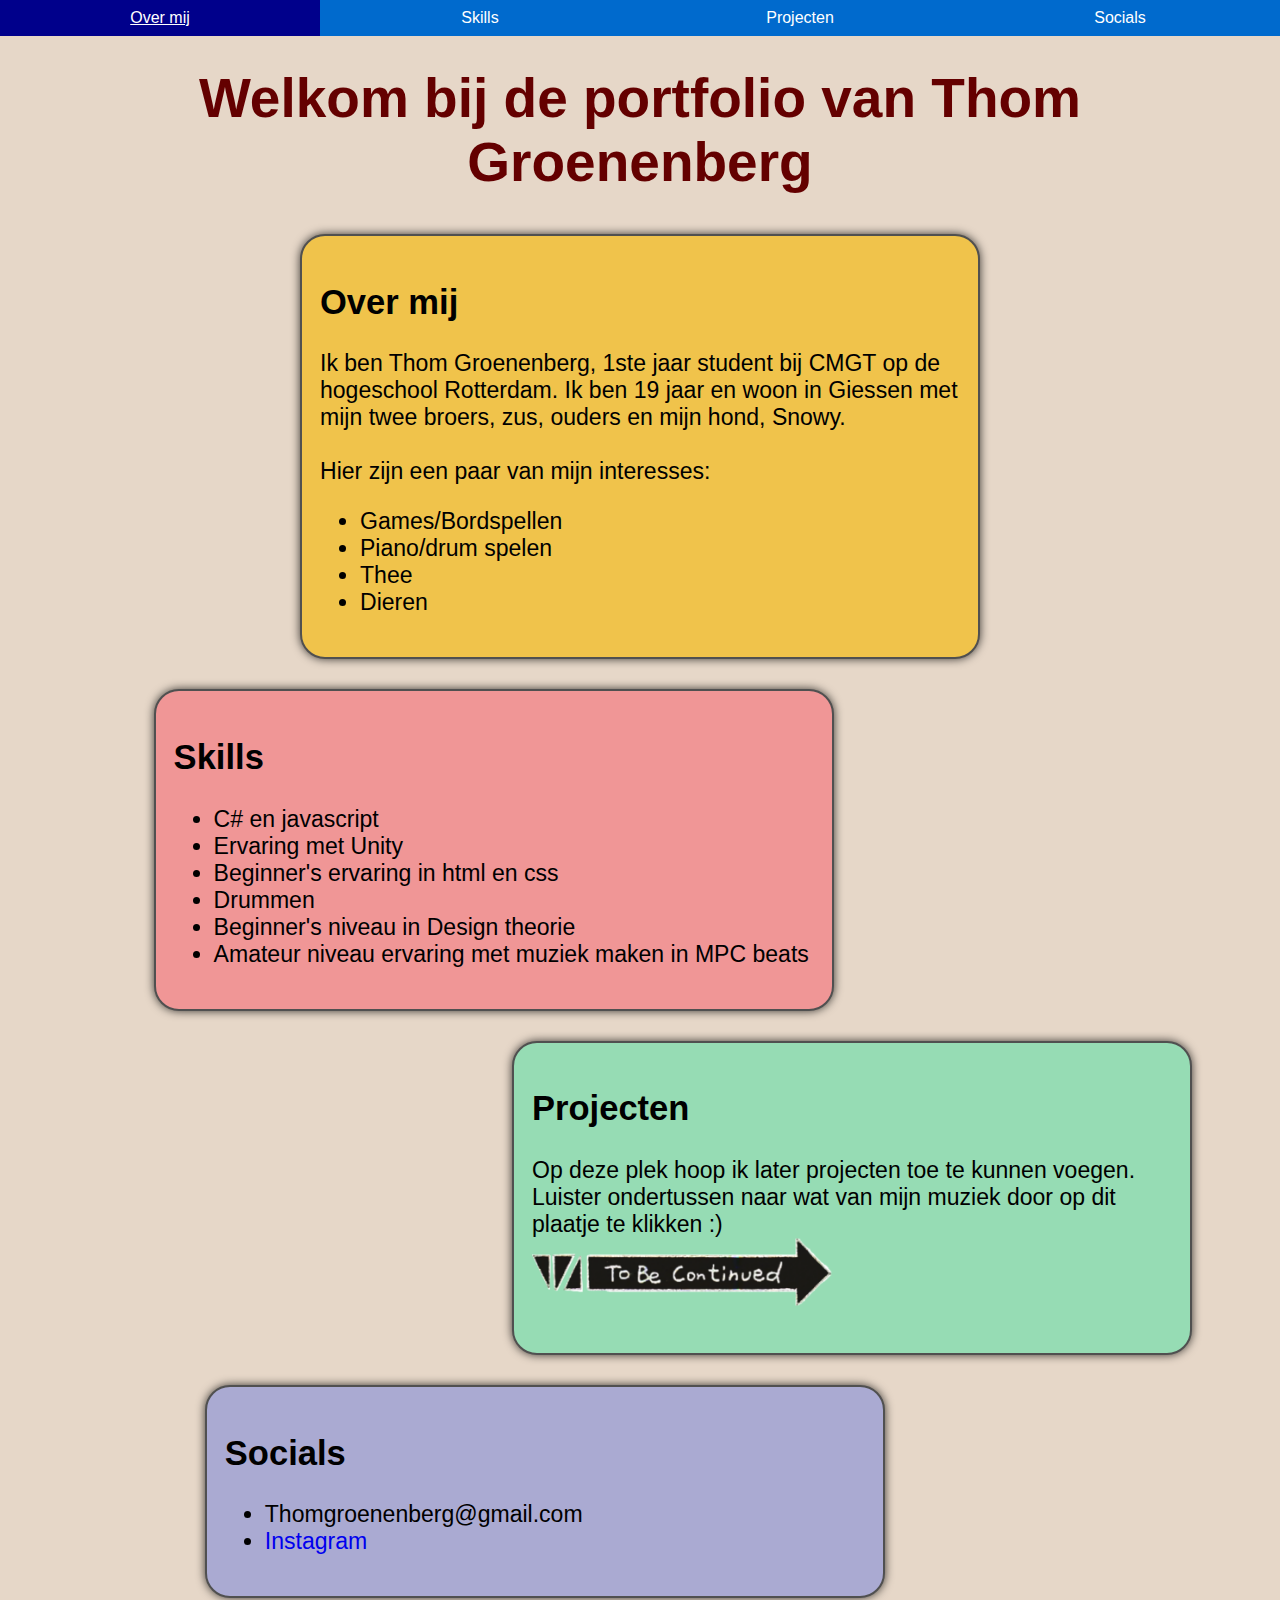
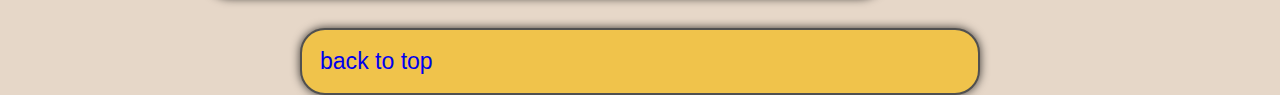
<file: index.html>
<!DOCTYPE html>
<html lang="en">
<head>
    <meta charset="UTF-8">
    <meta http-equiv="X-UA-Compatible" content="IE=edge">
    <meta name="viewport" content="width=device-width, initial-scale=1.0">
    <title>Thom's portfolio</title>
    <link rel="stylesheet" href="./css/style.css">
</head>
<body>

  <nav>
    <a href=#over-mij>Over mij</a>
    <a href=#skills>Skills</a>
    <a href=#projects>Projecten</a>
    <a href=#contact>Socials</a>
  </nav>

    <header>
        <H1> Welkom bij de portfolio van Thom Groenenberg </H1>
        </header>
        
        <section>
        <div id="over-mij">
        <H2>Over mij</H2>
        <p>
          Ik ben Thom Groenenberg, 1ste jaar student bij CMGT op de hogeschool Rotterdam. 
          Ik ben 19 jaar en woon in Giessen met mijn twee broers, zus, ouders en mijn hond, Snowy. <br>
           <br>
          Hier zijn een paar van mijn interesses:
          <ul>
            <li>Games/Bordspellen</li>
            <li>Piano/drum spelen</li>
            <li>Thee</li>
            <li>Dieren</li>
          </ul>
        </p>
        
    
        </div>
        </section>
        
        <div id="skills"> 
        <H2>Skills</H2>
        <ul>
          <li>C# en javascript</li>
          <li>Ervaring met Unity</li>
          <li>Beginner's ervaring in html en css</li>
          <li>Drummen</li>
          <li>Beginner's niveau in Design theorie</li>
          <li>Amateur niveau ervaring met muziek maken in MPC beats</li>
        </ul>
        </div>
            
            
        <div id="projects">
          <H2>Projecten </H2>
          <p>
            Op deze plek hoop ik later projecten toe te kunnen voegen. Luister ondertussen naar wat van mijn muziek door op dit plaatje te klikken :) <br>
            <a target="blank" href="https://drive.google.com/drive/folders/1vqg3-rShTUe9gU8tg---kb29s1OgYw2I?usp=sharing">
          <img src="./img/To Be Continued.png" alt="Still in progress, sorry :("></a>
          </p>
        </div>
        
        <div id="contact">
          <H2> Socials </H2>
          <ul><li>Thomgroenenberg@gmail.com</li>
            <li>
          <a target="blank" href="https://www.instagram.com/mossy_moht/">Instagram</a></li>
          </ul>
        </div>
        
        <div>
          <a href=#top>back to top</a>
        </div>
</body>
</html>
</file>
<file: css/style.css>
Body{
    margin: auto;
    padding:0px;
    font-family:sans-serif;
    background-color:rgb(230, 215, 200);
  }


@media (max-width: 480px) {
  nav {
    flex-direction:column;
   }
}
  
nav {
  display: flex;
  justify-content: space-between;
}

nav a {
    flex: 1;
    color: white;
    text-decoration: none;
    text-align: center;
    background-color: rgb(0, 106, 205);
    padding: 1vh;
  }
  
nav a:hover {
    background-color: darkblue;
    color: white;
  }


  div {
    font-size:1.8vw;
    background-color:rgba(240, 195, 75, 1);
    padding:18px;
    margin:30px auto;
    margin-bottom:0px;
    margin-left:center;
    width:50vw;
    min-width:500px;
    max-width:2000px;
    border:2px solid rgb(80, 80, 80);
    border-radius: 25px;
    -webkit-box-shadow: 0px 0px 20px 0px rgba(0,0,0,0.75);
    -moz-box-shadow: 0px 0px 20px 0px rgba(0,0,0,0.75);
    box-shadow: 0px 0px 10px 0px rgba(0,0,0,0.75); 
  }
  

  H1{
    margin:20px;
    padding:10px;
    text-align:center;
    color:rgb(100, 0, 0);
    font-size:55px;
  }
  
  p {
    color:black;  
  }
  
  span {
    font-style:italic;
    color:white;
  }
  
  img {
    width:300px;
  }
  
  
  a {
    text-decoration: none;
  }
  
  a:visited {
    color:rgb(28, 47, 111);
  }
  
  a:hover {
    text-decoration: underline;
    color:orange;
  }
  
  
  #skills{
    margin-left:12vw;
    background-color:rgb(240, 150, 150);
  }
  
  #projects{
    margin-left:40vw;
    background-color:rgb(150, 220, 180);
  }

  #contact{
    margin-left:16vw;
    background-color: rgb(170, 170, 210);
  }
</file>
